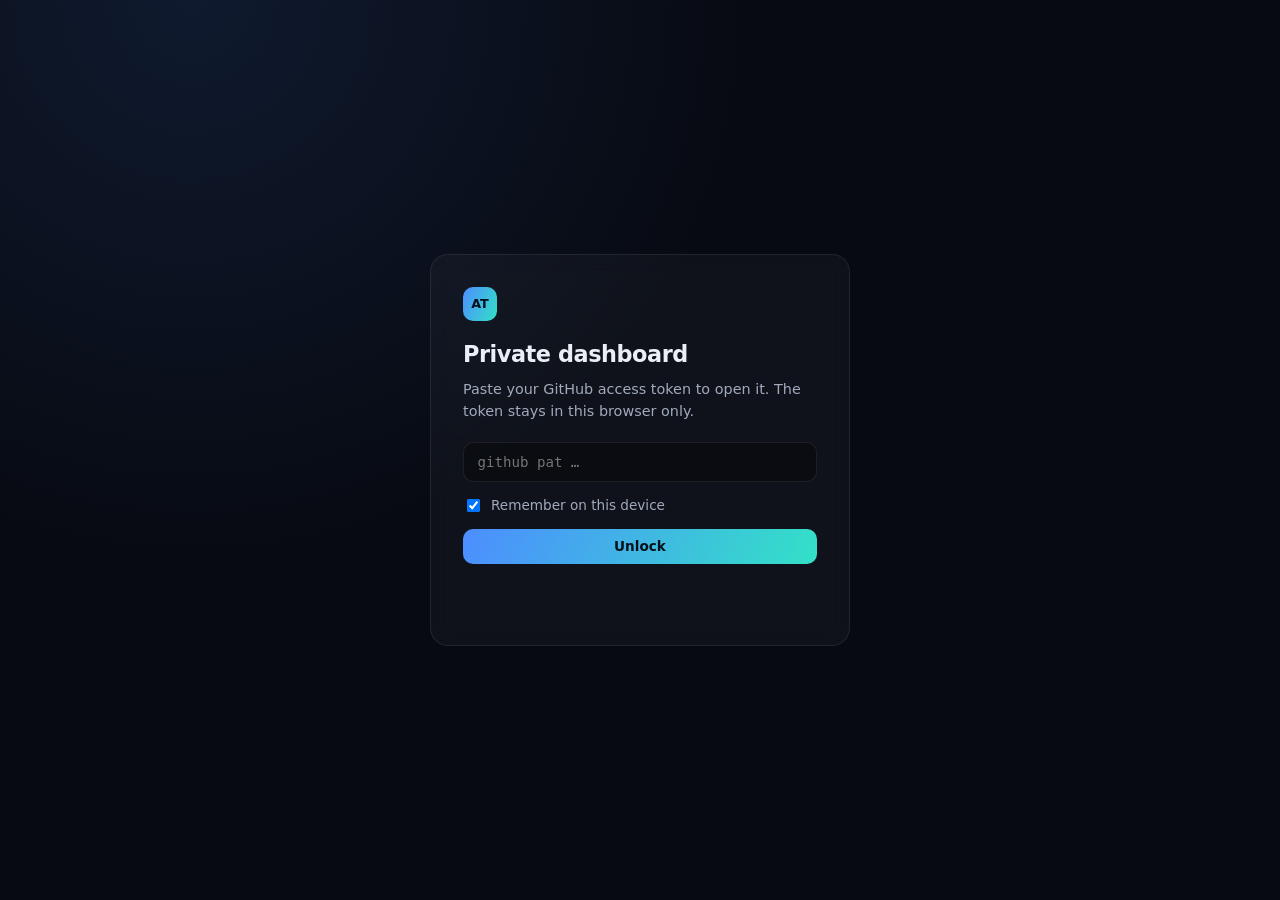
<file: desk/index.html>
<!doctype html>
<html lang="en">
  <head>
    <meta charset="utf-8" />
    <meta name="viewport" content="width=device-width, initial-scale=1" />
    <meta name="robots" content="noindex, nofollow" />
    <meta name="referrer" content="no-referrer" />
    <meta
      http-equiv="Content-Security-Policy"
      content="default-src 'none'; script-src 'self'; style-src 'self' https://fonts.googleapis.com; font-src https://fonts.gstatic.com; img-src 'self' data:; connect-src https://api.github.com; base-uri 'none'; form-action 'none'"
    />
    <title>Dashboard</title>
    <link rel="icon" href="../favicon.svg" type="image/svg+xml" />
    <link rel="preconnect" href="https://fonts.googleapis.com" />
    <link rel="preconnect" href="https://fonts.gstatic.com" crossorigin />
    <link
      href="https://fonts.googleapis.com/css2?family=Inter:wght@400;500;600&family=JetBrains+Mono:wght@400;500&family=Sora:wght@500;600&display=swap"
      rel="stylesheet"
    />
    <link rel="stylesheet" href="desk.css?v=1" />
    <script src="desk.js?v=1" defer></script>
  </head>
  <body>
    <section class="lock" id="lock">
      <div class="lock-card">
        <span class="logo">AT</span>
        <h1>Private dashboard</h1>
        <p>Paste your GitHub access token to open it. The token stays in this browser only.</p>
        <form id="unlock-form" autocomplete="off">
          <input id="token" type="password" placeholder="github_pat_…" spellcheck="false" required />
          <label class="remember"><input id="remember" type="checkbox" checked /> Remember on this device</label>
          <button class="btn primary" type="submit">Unlock</button>
          <p class="msg" id="lock-msg" role="status"></p>
        </form>
      </div>
    </section>

    <main class="desk" id="desk" hidden>
      <header class="top">
        <div class="brand"><span class="logo">AT</span><strong>Dashboard</strong></div>
        <div class="actions">
          <span class="synced" id="synced"></span>
          <button class="btn primary" id="refresh" type="button">Refresh</button>
          <button class="btn ghost" id="lock-btn" type="button">Lock</button>
        </div>
      </header>
      <p class="msg banner" id="desk-msg" role="status"></p>

      <section class="stats">
        <div class="stat"><span class="num" id="s-total">0</span><span class="lbl">Total visits</span></div>
        <div class="stat"><span class="num" id="s-unique">0</span><span class="lbl">Unique visitors</span></div>
        <div class="stat"><span class="num" id="s-today">0</span><span class="lbl">Today</span></div>
        <div class="stat"><span class="num" id="s-week">0</span><span class="lbl">Last 7 days</span></div>
        <div class="stat wide"><span class="num small" id="s-last">—</span><span class="lbl">Last visit</span></div>
      </section>

      <section class="panel">
        <h2>Visits, last 14 days</h2>
        <div class="chart" id="chart"></div>
      </section>

      <section class="grid3">
        <div class="panel"><h2>Referrers</h2><ol class="tops" id="top-ref"></ol></div>
        <div class="panel"><h2>Devices</h2><ol class="tops" id="top-dev"></ol></div>
        <div class="panel"><h2>Timezones</h2><ol class="tops" id="top-tz"></ol></div>
      </section>

      <section class="panel">
        <div class="panel-head">
          <h2>Visitors</h2>
          <input id="search" type="search" placeholder="Search id, page, browser…" />
        </div>
        <div class="visits" id="visits"></div>
        <button class="btn ghost more" id="more" type="button" hidden>Show more</button>
      </section>

      <section class="panel">
        <h2>Latest site changes</h2>
        <ol class="changes" id="changes"></ol>
      </section>
    </main>
  </body>
</html>
</file>
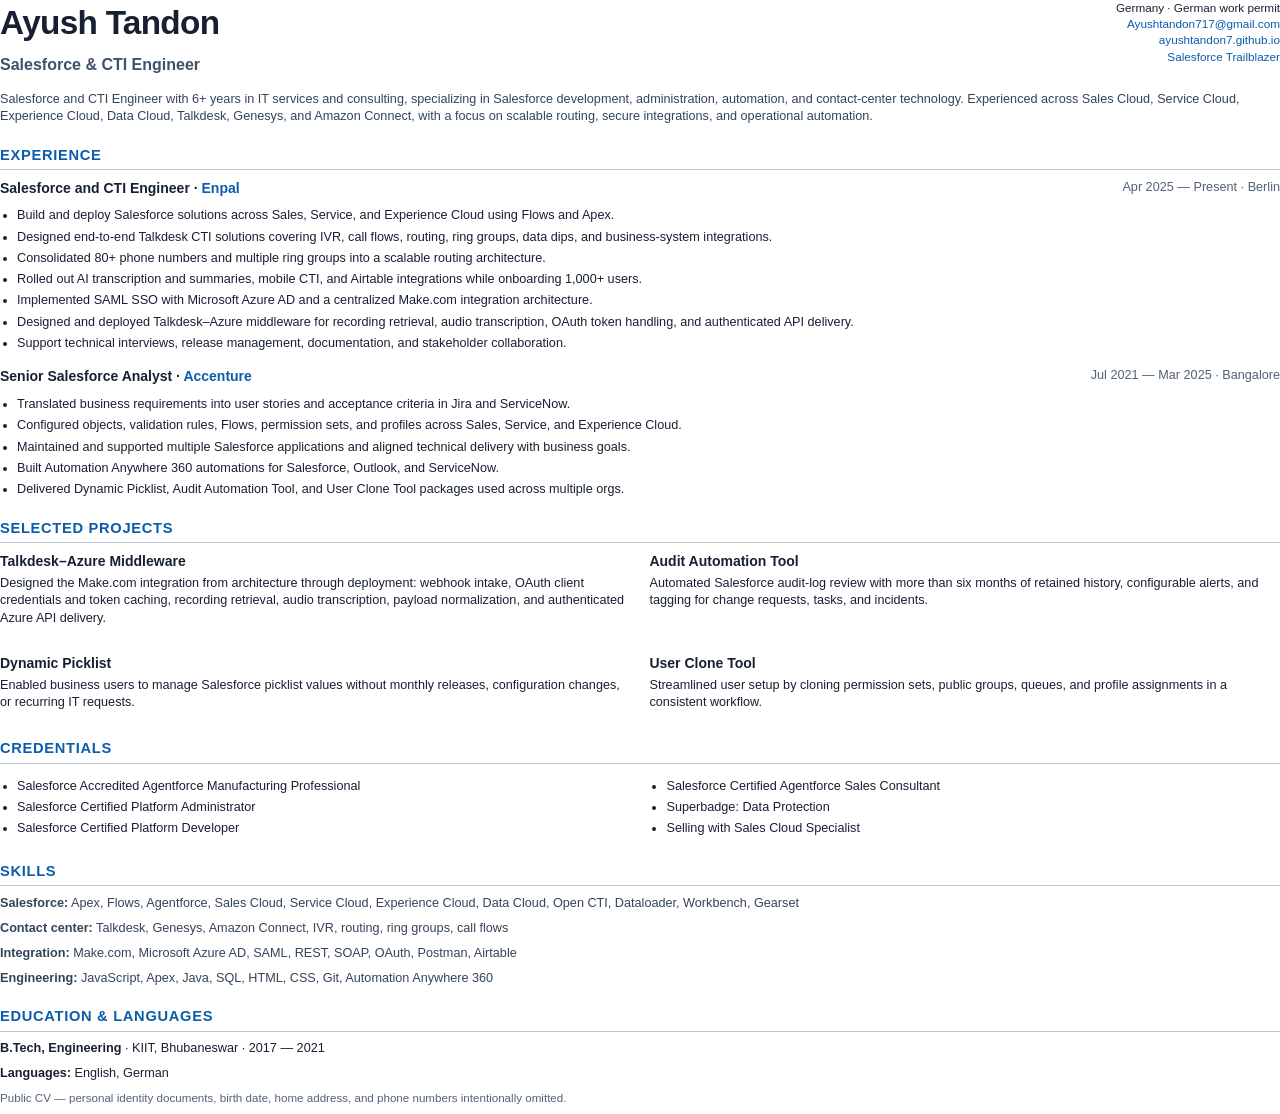
<file: cv-public.html>
<!doctype html>
<html lang="en">
  <head>
    <meta charset="utf-8" />
    <title>Ayush Tandon — CV</title>
    <style>
      @page { size: A4; margin: 13mm 15mm; }
      * { box-sizing: border-box; }
      body { margin: 0; color: #172033; font: 9.5pt/1.38 Arial, sans-serif; }
      h1, h2, h3, p { margin-top: 0; }
      h1 { margin-bottom: 2mm; font-size: 25pt; letter-spacing: -0.7px; }
      h2 {
        margin: 5mm 0 2.2mm; padding-bottom: 1.2mm; color: #0b5cab;
        border-bottom: 1px solid #b9c8da; font-size: 11pt; letter-spacing: .7px;
        text-transform: uppercase;
      }
      h3 { margin-bottom: 1mm; font-size: 10.5pt; }
      p { margin-bottom: 2mm; }
      ul { margin: 1.5mm 0 0; padding-left: 4.5mm; }
      li { margin-bottom: 1mm; }
      a { color: #0b5cab; text-decoration: none; }
      .header { display: flex; justify-content: space-between; gap: 10mm; }
      .title { color: #3e526c; font-size: 12pt; font-weight: bold; }
      .contact { text-align: right; font-size: 8.8pt; }
      .summary { margin-top: 4mm; color: #33445a; }
      .role { break-inside: avoid; margin-bottom: 4mm; }
      .role-head { display: flex; justify-content: space-between; gap: 8mm; }
      .company { color: #0b5cab; font-weight: bold; }
      .date { color: #526277; white-space: nowrap; }
      .grid { display: grid; grid-template-columns: 1fr 1fr; gap: 5mm; }
      .project { break-inside: avoid; }
      .chips { color: #33445a; }
      .small { color: #526277; font-size: 8.7pt; }
      .page-break { break-before: page; }
    </style>
  </head>
  <body>
    <header class="header">
      <div>
        <h1>Ayush Tandon</h1>
        <div class="title">Salesforce &amp; CTI Engineer</div>
      </div>
      <div class="contact">
        Germany · German work permit<br />
        <a href="mailto:Ayushtandon717@gmail.com">Ayushtandon717@gmail.com</a><br />
        <a href="https://ayushtandon7.github.io">ayushtandon7.github.io</a><br />
        <a href="https://www.salesforce.com/trailblazer/atandon50">Salesforce Trailblazer</a>
      </div>
    </header>

    <p class="summary">
      Salesforce and CTI Engineer with 6+ years in IT services and consulting, specializing in
      Salesforce development, administration, automation, and contact-center technology. Experienced
      across Sales Cloud, Service Cloud, Experience Cloud, Data Cloud, Talkdesk, Genesys, and Amazon
      Connect, with a focus on scalable routing, secure integrations, and operational automation.
    </p>

    <h2>Experience</h2>
    <section class="role">
      <div class="role-head">
        <div><h3>Salesforce and CTI Engineer · <span class="company">Enpal</span></h3></div>
        <div class="date">Apr 2025 — Present · Berlin</div>
      </div>
      <ul>
        <li>Build and deploy Salesforce solutions across Sales, Service, and Experience Cloud using Flows and Apex.</li>
        <li>Designed end-to-end Talkdesk CTI solutions covering IVR, call flows, routing, ring groups, data dips, and business-system integrations.</li>
        <li>Consolidated 80+ phone numbers and multiple ring groups into a scalable routing architecture.</li>
        <li>Rolled out AI transcription and summaries, mobile CTI, and Airtable integrations while onboarding 1,000+ users.</li>
        <li>Implemented SAML SSO with Microsoft Azure AD and a centralized Make.com integration architecture.</li>
        <li>Designed and deployed Talkdesk–Azure middleware for recording retrieval, audio transcription, OAuth token handling, and authenticated API delivery.</li>
        <li>Support technical interviews, release management, documentation, and stakeholder collaboration.</li>
      </ul>
    </section>

    <section class="role">
      <div class="role-head">
        <div><h3>Senior Salesforce Analyst · <span class="company">Accenture</span></h3></div>
        <div class="date">Jul 2021 — Mar 2025 · Bangalore</div>
      </div>
      <ul>
        <li>Translated business requirements into user stories and acceptance criteria in Jira and ServiceNow.</li>
        <li>Configured objects, validation rules, Flows, permission sets, and profiles across Sales, Service, and Experience Cloud.</li>
        <li>Maintained and supported multiple Salesforce applications and aligned technical delivery with business goals.</li>
        <li>Built Automation Anywhere 360 automations for Salesforce, Outlook, and ServiceNow.</li>
        <li>Delivered Dynamic Picklist, Audit Automation Tool, and User Clone Tool packages used across multiple orgs.</li>
      </ul>
    </section>

    <h2>Selected Projects</h2>
    <div class="grid">
      <section class="project">
        <h3>Talkdesk–Azure Middleware</h3>
        <p>Designed the Make.com integration from architecture through deployment: webhook intake,
          OAuth client credentials and token caching, recording retrieval, audio transcription, payload
          normalization, and authenticated Azure API delivery.</p>
      </section>
      <section class="project">
        <h3>Audit Automation Tool</h3>
        <p>Automated Salesforce audit-log review with more than six months of retained history,
          configurable alerts, and tagging for change requests, tasks, and incidents.</p>
      </section>
      <section class="project">
        <h3>Dynamic Picklist</h3>
        <p>Enabled business users to manage Salesforce picklist values without monthly releases,
          configuration changes, or recurring IT requests.</p>
      </section>
      <section class="project">
        <h3>User Clone Tool</h3>
        <p>Streamlined user setup by cloning permission sets, public groups, queues, and profile
          assignments in a consistent workflow.</p>
      </section>
    </div>

    <h2>Credentials</h2>
    <div class="grid">
      <ul>
        <li>Salesforce Accredited Agentforce Manufacturing Professional</li>
        <li>Salesforce Certified Platform Administrator</li>
        <li>Salesforce Certified Platform Developer</li>
      </ul>
      <ul>
        <li>Salesforce Certified Agentforce Sales Consultant</li>
        <li>Superbadge: Data Protection</li>
        <li>Selling with Sales Cloud Specialist</li>
      </ul>
    </div>

    <h2>Skills</h2>
    <p class="chips"><strong>Salesforce:</strong> Apex, Flows, Agentforce, Sales Cloud, Service Cloud,
      Experience Cloud, Data Cloud, Open CTI, Dataloader, Workbench, Gearset</p>
    <p class="chips"><strong>Contact center:</strong> Talkdesk, Genesys, Amazon Connect, IVR, routing,
      ring groups, call flows</p>
    <p class="chips"><strong>Integration:</strong> Make.com, Microsoft Azure AD, SAML, REST, SOAP,
      OAuth, Postman, Airtable</p>
    <p class="chips"><strong>Engineering:</strong> JavaScript, Apex, Java, SQL, HTML, CSS, Git,
      Automation Anywhere 360</p>

    <h2>Education &amp; Languages</h2>
    <p><strong>B.Tech, Engineering</strong> · KIIT, Bhubaneswar · 2017 — 2021</p>
    <p><strong>Languages:</strong> English, German</p>
    <p class="small">Public CV — personal identity documents, birth date, home address, and phone numbers intentionally omitted.</p>
  </body>
</html>
</file>
<file: desk/desk.css>
:root {
  --bg: #070a12;
  --panel: rgba(255, 255, 255, 0.035);
  --line: rgba(255, 255, 255, 0.08);
  --text: #eaeef6;
  --muted: #a1aabd;
  --dim: #6e778c;
  --grad: linear-gradient(115deg, #4d8dff 0%, #33e1c7 100%);
  --font-display: "Sora", "Inter", system-ui, sans-serif;
  --font-body: "Inter", system-ui, -apple-system, "Segoe UI", sans-serif;
  --font-mono: "JetBrains Mono", ui-monospace, monospace;
}

* {
  box-sizing: border-box;
}

body {
  margin: 0;
  min-height: 100vh;
  background: radial-gradient(circle at 15% 0%, rgba(77, 141, 255, 0.12), transparent 40%), var(--bg);
  color: var(--text);
  font: 15px/1.55 var(--font-body);
}

h1,
h2 {
  margin: 0;
  font-family: var(--font-display);
  letter-spacing: -0.02em;
}

h2 {
  font-size: 0.95rem;
  font-weight: 600;
  margin-bottom: 0.9rem;
}

[hidden] {
  display: none !important;
}

.logo {
  display: inline-grid;
  place-items: center;
  width: 34px;
  height: 34px;
  border-radius: 10px;
  background: var(--grad);
  color: #04121c;
  font: 600 0.8rem var(--font-display);
}

.btn {
  font: 600 0.85rem var(--font-body);
  padding: 0.6rem 1.05rem;
  border-radius: 10px;
  border: 1px solid var(--line);
  cursor: pointer;
  color: var(--text);
  background: transparent;
}

.btn.primary {
  border: 0;
  background: var(--grad);
  color: #04121c;
}

.btn:disabled {
  opacity: 0.6;
  cursor: progress;
}

.msg {
  min-height: 1.2em;
  margin: 0.6rem 0 0;
  font-size: 0.85rem;
  color: var(--muted);
}

.msg.err {
  color: #ff8a8a;
}

.msg.ok {
  color: #33e1c7;
}

/* Lock screen */

.lock {
  min-height: 100vh;
  display: grid;
  place-items: center;
  padding: 1.2rem;
}

.lock-card {
  width: min(420px, 100%);
  padding: 2rem;
  border: 1px solid var(--line);
  border-radius: 18px;
  background: var(--panel);
  backdrop-filter: blur(10px);
}

.lock-card h1 {
  margin: 1rem 0 0.4rem;
  font-size: 1.4rem;
}

.lock-card p {
  margin: 0 0 1.2rem;
  color: var(--muted);
  font-size: 0.9rem;
}

.lock-card form {
  display: grid;
  gap: 0.8rem;
}

input[type="password"],
input[type="search"] {
  width: 100%;
  padding: 0.7rem 0.85rem;
  border-radius: 10px;
  border: 1px solid var(--line);
  background: rgba(0, 0, 0, 0.3);
  color: var(--text);
  font: 0.88rem var(--font-mono);
}

input:focus {
  outline: 2px solid rgba(51, 225, 199, 0.5);
  outline-offset: 1px;
}

.remember {
  display: flex;
  gap: 0.5rem;
  align-items: center;
  font-size: 0.85rem;
  color: var(--muted);
}

/* Dashboard */

.desk {
  width: min(1100px, 100% - 2rem);
  margin: 0 auto;
  padding: 1.4rem 0 3rem;
}

.top {
  display: flex;
  justify-content: space-between;
  align-items: center;
  gap: 1rem;
  flex-wrap: wrap;
}

.brand {
  display: flex;
  align-items: center;
  gap: 0.7rem;
  font-family: var(--font-display);
}

.actions {
  display: flex;
  align-items: center;
  gap: 0.6rem;
  flex-wrap: wrap;
}

.synced {
  font: 0.75rem var(--font-mono);
  color: var(--dim);
}

.banner {
  margin: 0.8rem 0 0;
}

.stats {
  display: grid;
  grid-template-columns: repeat(5, minmax(0, 1fr));
  gap: 0.8rem;
  margin: 1.2rem 0 1rem;
}

.stat,
.panel {
  border: 1px solid var(--line);
  border-radius: 16px;
  background: var(--panel);
  padding: 1.1rem 1.2rem;
  min-width: 0;
}

.stat {
  display: flex;
  flex-direction: column;
  gap: 0.2rem;
}

.num {
  font: 600 1.9rem var(--font-display);
  background: linear-gradient(180deg, #fff, #9fb2d6);
  -webkit-background-clip: text;
  background-clip: text;
  color: transparent;
  font-variant-numeric: tabular-nums;
}

.num.small {
  font-size: 0.95rem;
  line-height: 1.4;
  padding-top: 0.5rem;
}

.lbl {
  font-size: 0.78rem;
  color: var(--muted);
}

.panel {
  margin-bottom: 1rem;
}

.panel-head {
  display: flex;
  justify-content: space-between;
  align-items: center;
  gap: 1rem;
  margin-bottom: 0.9rem;
}

.panel-head h2 {
  margin: 0;
}

.panel-head input {
  max-width: 280px;
}

.chart {
  display: grid;
  grid-template-columns: repeat(14, minmax(0, 1fr));
  align-items: end;
  gap: 0.4rem;
  height: 160px;
}

.bar {
  display: flex;
  flex-direction: column;
  justify-content: flex-end;
  align-items: center;
  gap: 0.3rem;
  height: 100%;
  min-width: 0;
}

.bar i {
  display: block;
  width: 100%;
  min-height: 3px;
  border-radius: 6px 6px 2px 2px;
  background: var(--grad);
  opacity: 0.85;
}

.bar b {
  font: 500 0.7rem var(--font-mono);
  color: var(--text);
}

.bar span {
  font: 0.62rem var(--font-mono);
  color: var(--dim);
  white-space: nowrap;
}

.grid3 {
  display: grid;
  grid-template-columns: repeat(3, minmax(0, 1fr));
  gap: 1rem;
}

.tops {
  list-style: none;
  margin: 0;
  padding: 0;
  display: grid;
  gap: 0.45rem;
}

.tops li {
  position: relative;
  display: flex;
  justify-content: space-between;
  gap: 0.6rem;
  padding: 0.35rem 0.55rem;
  border-radius: 8px;
  font-size: 0.82rem;
  overflow: hidden;
}

.tops li::before {
  content: "";
  position: absolute;
  inset: 0 auto 0 0;
  width: var(--w, 0%);
  background: rgba(77, 141, 255, 0.14);
  z-index: 0;
}

.tops li span,
.tops li b {
  position: relative;
  z-index: 1;
}

.tops li span {
  overflow: hidden;
  text-overflow: ellipsis;
  white-space: nowrap;
}

.tops li b {
  font: 500 0.78rem var(--font-mono);
}

.empty {
  color: var(--dim);
  font-size: 0.85rem;
}

.visits {
  display: grid;
  gap: 0.5rem;
}

.visit {
  border: 1px solid var(--line);
  border-radius: 12px;
  background: rgba(0, 0, 0, 0.18);
}

.visit summary {
  display: grid;
  grid-template-columns: 170px 90px minmax(0, 1fr) 120px;
  gap: 0.8rem;
  align-items: center;
  padding: 0.7rem 0.9rem;
  cursor: pointer;
  list-style: none;
  font-size: 0.84rem;
}

.visit summary::-webkit-details-marker {
  display: none;
}

.visit summary .id {
  font: 500 0.78rem var(--font-mono);
  color: #33e1c7;
}

.visit summary .ellip {
  overflow: hidden;
  text-overflow: ellipsis;
  white-space: nowrap;
  color: var(--muted);
}

.visit dl {
  display: grid;
  grid-template-columns: 160px minmax(0, 1fr);
  gap: 0.35rem 1rem;
  margin: 0;
  padding: 0.2rem 0.9rem 0.9rem;
  font-size: 0.82rem;
}

.visit dt {
  color: var(--dim);
}

.visit dd {
  margin: 0;
  overflow-wrap: anywhere;
}

.more {
  margin-top: 0.8rem;
}

.changes {
  list-style: none;
  margin: 0;
  padding: 0;
  display: grid;
  gap: 0.6rem;
}

.changes li {
  display: grid;
  grid-template-columns: 150px minmax(0, 1fr);
  gap: 0.8rem;
  font-size: 0.85rem;
}

.changes time {
  font: 0.76rem var(--font-mono);
  color: var(--dim);
  padding-top: 0.1rem;
}

.changes a {
  color: var(--text);
  text-decoration: none;
}

.changes a:hover {
  text-decoration: underline;
}

.changes small {
  display: block;
  color: var(--dim);
  font: 0.72rem var(--font-mono);
  overflow-wrap: anywhere;
}

@media (max-width: 820px) {
  .stats {
    grid-template-columns: repeat(2, minmax(0, 1fr));
  }

  .stat.wide {
    grid-column: 1 / -1;
  }

  .grid3 {
    grid-template-columns: minmax(0, 1fr);
  }

  .visit summary {
    grid-template-columns: minmax(0, 1fr) auto;
  }

  .visit summary .ellip,
  .visit summary .dev {
    grid-column: 1 / -1;
  }

  .visit dl,
  .changes li {
    grid-template-columns: minmax(0, 1fr);
    gap: 0.1rem;
  }

  .visit dt {
    margin-top: 0.4rem;
  }

  .panel-head {
    flex-direction: column;
    align-items: stretch;
  }

  .panel-head input {
    max-width: none;
  }

  .chart .bar span {
    font-size: 0.5rem;
  }
}
</file>
